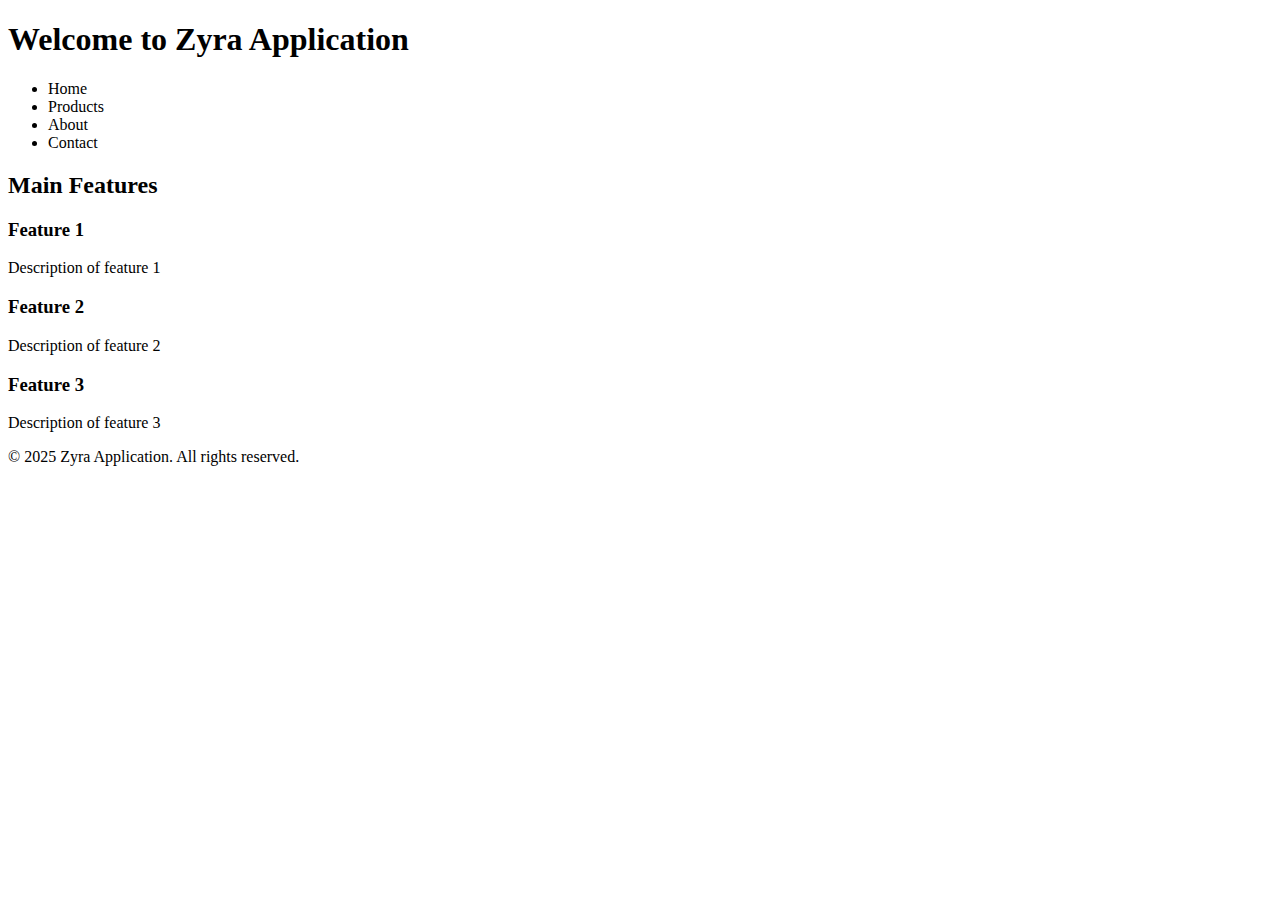
<file: src/main/resources/templates/index.html>
<!DOCTYPE html>
<html xmlns:th="http://www.thymeleaf.org">
<head>
    <meta charset="UTF-8">
    <meta name="viewport" content="width=device-width, initial-scale=1.0">
    <title>Zyra Application</title>
    <link rel="stylesheet" th:href="@{/css/styles.css}">
</head>
<body>
    <header>
        <h1>Welcome to Zyra Application</h1>
        <nav>
            <ul>
                <li><a th:href="@{/}">Home</a></li>
                <li><a th:href="@{/products}">Products</a></li>
                <li><a th:href="@{/about}">About</a></li>
                <li><a th:href="@{/contact}">Contact</a></li>
            </ul>
        </nav>
    </header>
    
    <main>
        <section>
            <h2>Main Features</h2>
            <div class="features">
                <div class="feature-card">
                    <h3>Feature 1</h3>
                    <p>Description of feature 1</p>
                </div>
                <div class="feature-card">
                    <h3>Feature 2</h3>
                    <p>Description of feature 2</p>
                </div>
                <div class="feature-card">
                    <h3>Feature 3</h3>
                    <p>Description of feature 3</p>
                </div>
            </div>
        </section>
    </main>
    
    <footer>
        <p>&copy; 2025 Zyra Application. All rights reserved.</p>
    </footer>
    
    <script th:src="@{/js/main.js}"></script>
</body>
</html>
</file>
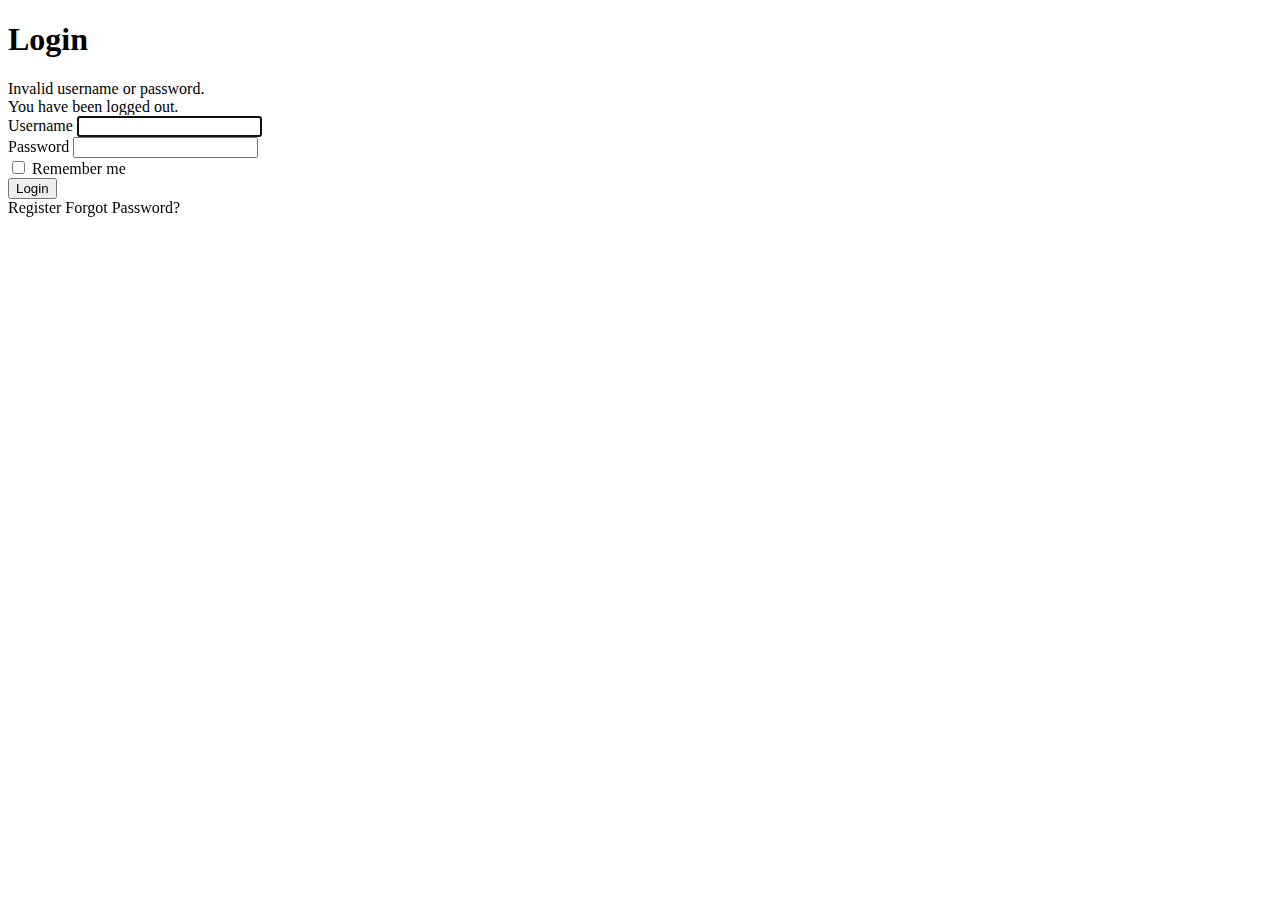
<file: src/main/resources/templates/login.html>
<!DOCTYPE html>
<html xmlns:th="http://www.thymeleaf.org">
<head>
    <meta charset="UTF-8">
    <meta name="viewport" content="width=device-width, initial-scale=1.0">
    <title>Login - Zyra Application</title>
    <link rel="stylesheet" th:href="@{/css/styles.css}">
</head>
<body>
    <div class="login-container">
        <h1>Login</h1>
        <div th:if="${param.error}" class="alert alert-error">
            Invalid username or password.
        </div>
        <div th:if="${param.logout}" class="alert alert-success">
            You have been logged out.
        </div>
        
        <form th:action="@{/login}" method="post">
            <div class="form-group">
                <label for="username">Username</label>
                <input type="text" id="username" name="username" required autofocus>
            </div>
            
            <div class="form-group">
                <label for="password">Password</label>
                <input type="password" id="password" name="password" required>
            </div>
            
            <div class="form-group remember-me">
                <input type="checkbox" id="remember-me" name="remember-me">
                <label for="remember-me">Remember me</label>
            </div>
            
            <button type="submit" class="btn btn-primary">Login</button>
        </form>
        
        <div class="links">
            <a th:href="@{/register}">Register</a>
            <a th:href="@{/forgot-password}">Forgot Password?</a>
        </div>
    </div>
</body>
</html>
</file>
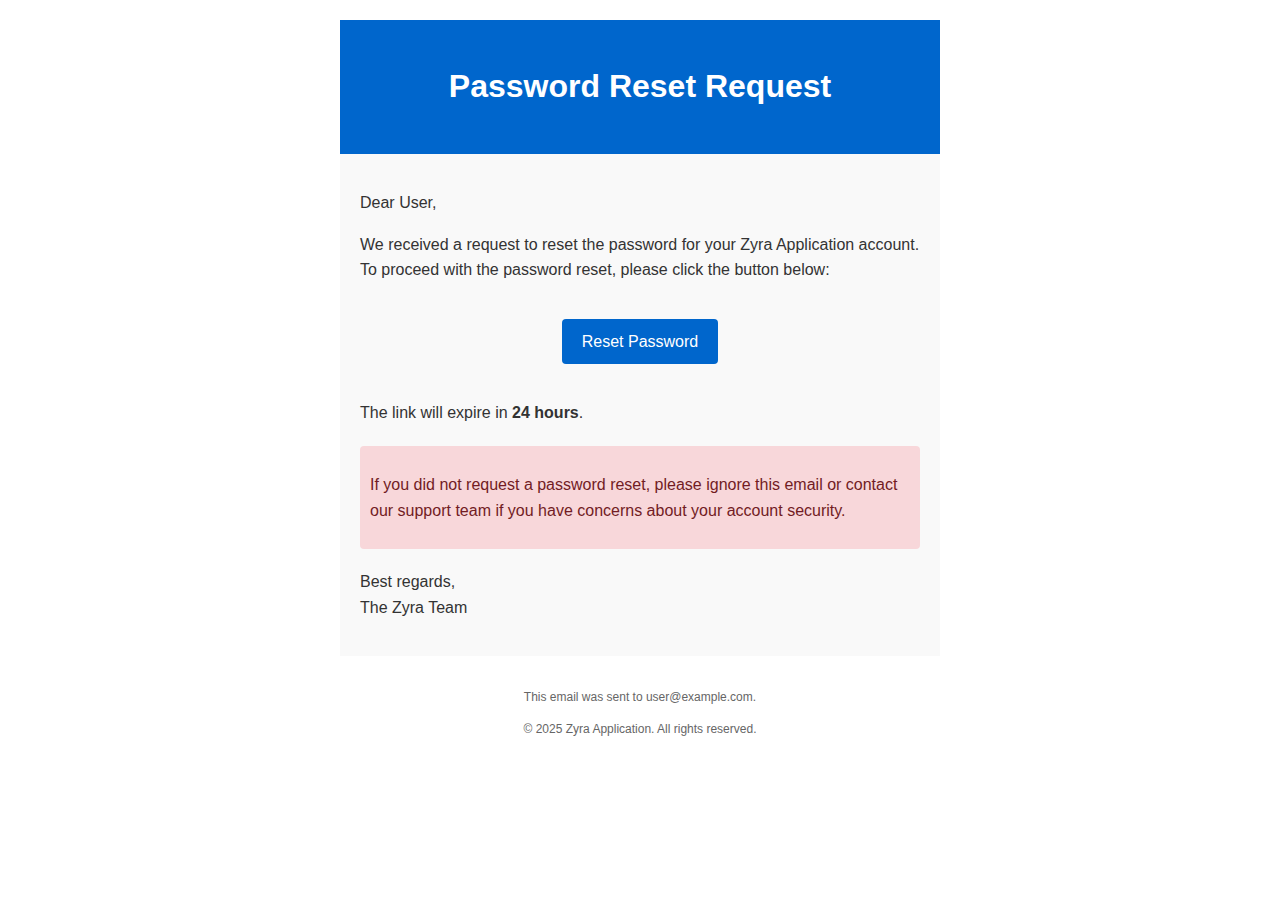
<file: src/main/resources/templates/email/password-reset.html>
<!DOCTYPE html>
<html xmlns:th="http://www.thymeleaf.org">
<head>
    <meta charset="UTF-8">
    <meta name="viewport" content="width=device-width, initial-scale=1.0">
    <title>Password Reset - Zyra Application</title>
    <style>
        body {
            font-family: Arial, sans-serif;
            line-height: 1.6;
            color: #333;
            margin: 0;
            padding: 0;
        }
        .container {
            max-width: 600px;
            margin: 0 auto;
            padding: 20px;
        }
        .header {
            background-color: #0066cc;
            color: #fff;
            padding: 20px;
            text-align: center;
        }
        .content {
            padding: 20px;
            background-color: #f9f9f9;
        }
        .footer {
            text-align: center;
            padding: 20px;
            font-size: 12px;
            color: #666;
        }
        .button {
            display: inline-block;
            background-color: #0066cc;
            color: #fff;
            padding: 10px 20px;
            text-decoration: none;
            border-radius: 4px;
            margin: 20px 0;
        }
        .warning {
            color: #721c24;
            background-color: #f8d7da;
            padding: 10px;
            border-radius: 4px;
            margin: 20px 0;
        }
    </style>
</head>
<body>
    <div class="container">
        <div class="header">
            <h1>Password Reset Request</h1>
        </div>
        
        <div class="content">
            <p>Dear <span th:text="${name}">User</span>,</p>
            
            <p>We received a request to reset the password for your Zyra Application account. To proceed with the password reset, please click the button below:</p>
            
            <div style="text-align: center;">
                <a th:href="${resetUrl}" class="button">Reset Password</a>
            </div>
            
            <p>The link will expire in <strong>24 hours</strong>.</p>
            
            <div class="warning">
                <p>If you did not request a password reset, please ignore this email or contact our support team if you have concerns about your account security.</p>
            </div>
            
            <p>Best regards,<br>
            The Zyra Team</p>
        </div>
        
        <div class="footer">
            <p>This email was sent to <span th:text="${email}">user@example.com</span>.</p>
            <p>&copy; 2025 Zyra Application. All rights reserved.</p>
        </div>
    </div>
</body>
</html>
</file>
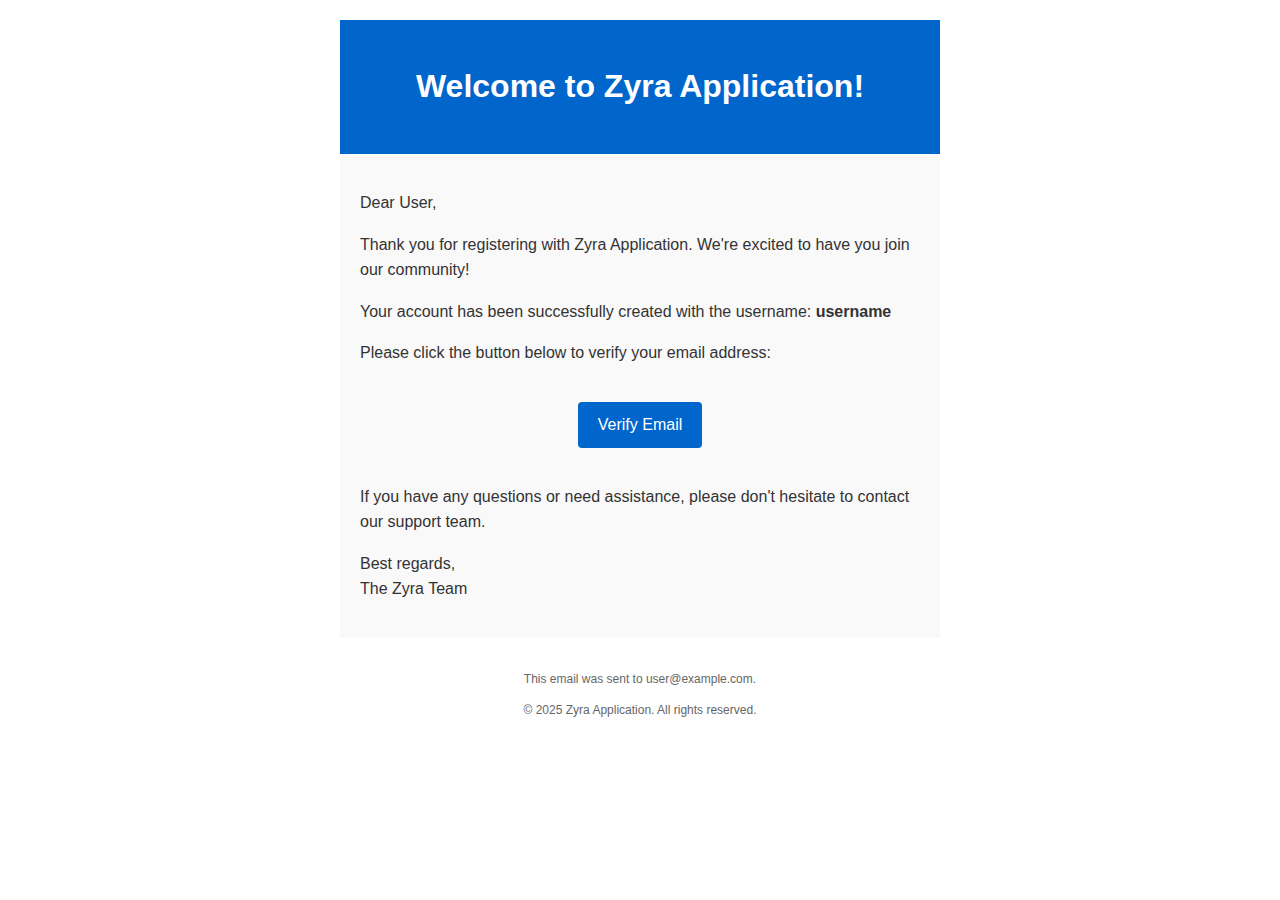
<file: src/main/resources/templates/email/welcome.html>
<!DOCTYPE html>
<html xmlns:th="http://www.thymeleaf.org">
<head>
    <meta charset="UTF-8">
    <meta name="viewport" content="width=device-width, initial-scale=1.0">
    <title>Welcome to Zyra Application</title>
    <style>
        body {
            font-family: Arial, sans-serif;
            line-height: 1.6;
            color: #333;
            margin: 0;
            padding: 0;
        }
        .container {
            max-width: 600px;
            margin: 0 auto;
            padding: 20px;
        }
        .header {
            background-color: #0066cc;
            color: #fff;
            padding: 20px;
            text-align: center;
        }
        .content {
            padding: 20px;
            background-color: #f9f9f9;
        }
        .footer {
            text-align: center;
            padding: 20px;
            font-size: 12px;
            color: #666;
        }
        .button {
            display: inline-block;
            background-color: #0066cc;
            color: #fff;
            padding: 10px 20px;
            text-decoration: none;
            border-radius: 4px;
            margin: 20px 0;
        }
    </style>
</head>
<body>
    <div class="container">
        <div class="header">
            <h1>Welcome to Zyra Application!</h1>
        </div>
        
        <div class="content">
            <p>Dear <span th:text="${name}">User</span>,</p>
            
            <p>Thank you for registering with Zyra Application. We're excited to have you join our community!</p>
            
            <p>Your account has been successfully created with the username: <strong th:text="${username}">username</strong></p>
            
            <p>Please click the button below to verify your email address:</p>
            
            <div style="text-align: center;">
                <a th:href="${verificationUrl}" class="button">Verify Email</a>
            </div>
            
            <p>If you have any questions or need assistance, please don't hesitate to contact our support team.</p>
            
            <p>Best regards,<br>
            The Zyra Team</p>
        </div>
        
        <div class="footer">
            <p>This email was sent to <span th:text="${email}">user@example.com</span>.</p>
            <p>&copy; 2025 Zyra Application. All rights reserved.</p>
        </div>
    </div>
</body>
</html>
</file>
